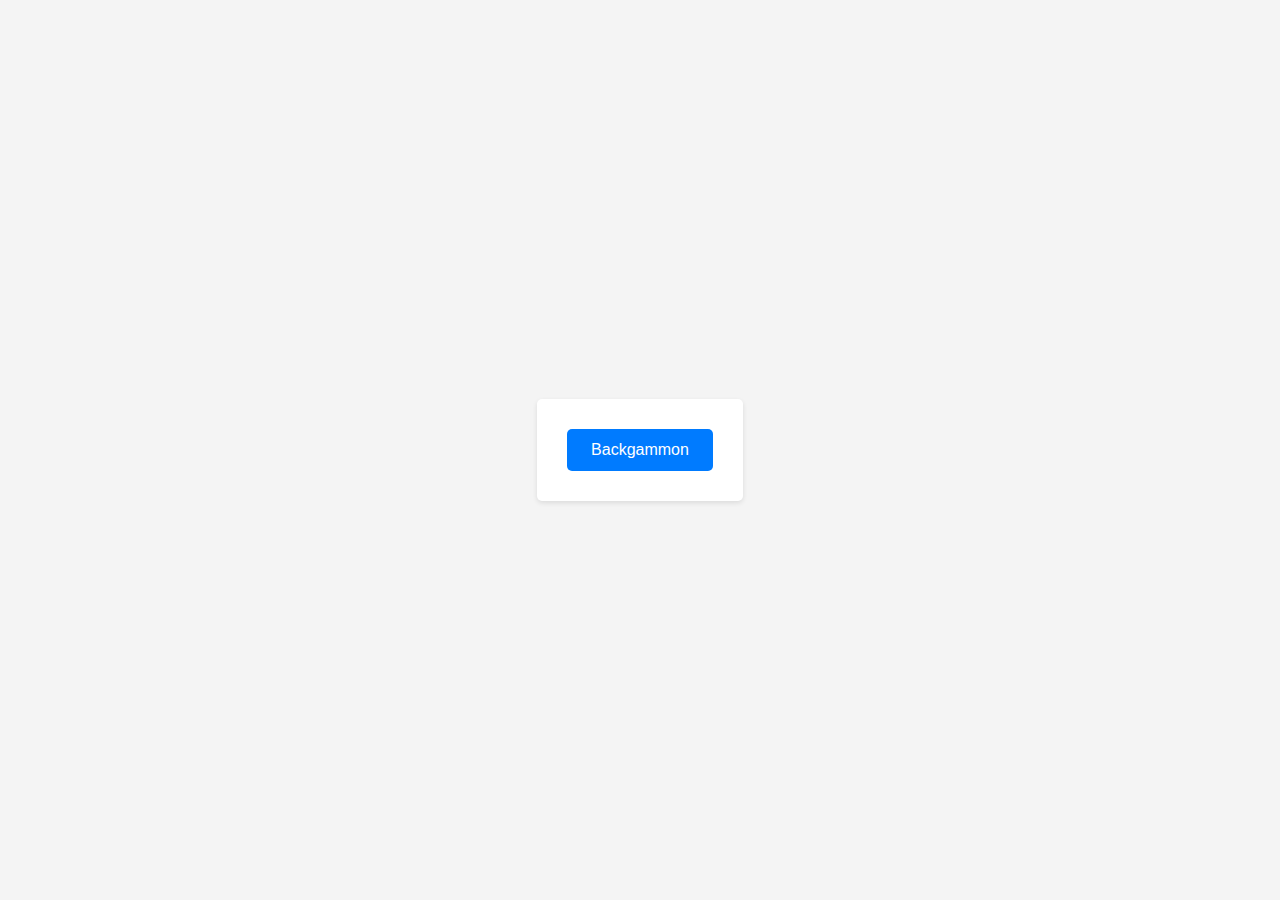
<file: index.html>
<!DOCTYPE html>
<html lang="en">
<head>
    <meta charset="UTF-8">
    <meta name="viewport" content="width=device-width, initial-scale=1.0">
    <title>Backgammon</title>
    <link rel="stylesheet" href="style.css"> 
</head>

<body>
    <div class="container">
        <div class="button-container">
            <button id="backgammonButton">Backgammon</button>
        </div>
    </div>

    <script>
        // Get references to the buttons using their IDs
        const backgammonButton = document.getElementById('backgammonButton');
        backgammonButton.addEventListener('click', () => {
            window.location.href = 'backgammon.html';
        });
    </script>
</body>
</html>
</file>
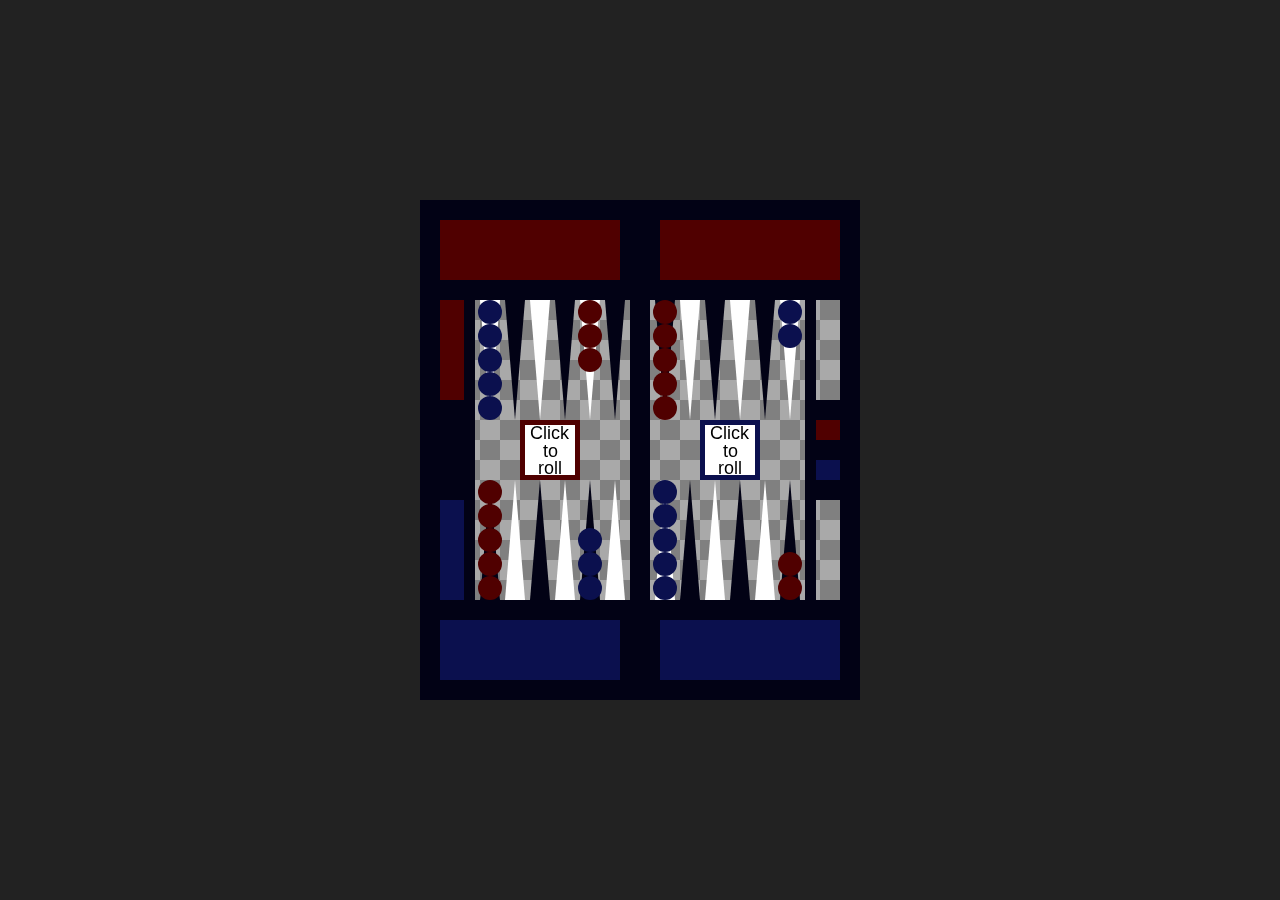
<file: backgammon.html>
<!DOCTYPE html>
<html lang="en">
<head>
    <meta charset="UTF-8">
    <meta name="viewport" content="width=device-width, initial-scale=1.0">
    <title>Backgammon</title>
    <link rel="stylesheet" href="backgammon.css"> 
</head>
<body>
    <canvas id="backgammonCanvas" width="400" height="460"></canvas>
    <script src="backgammon.js"></script> 
</body>
</html>
</file>
<file: style.css>
body {
    font-family: sans-serif; /* A common and readable sans-serif font */
    display: flex; /* Use flexbox for easy centering */
    justify-content: center; /* Center content horizontally */
    align-items: center; /* Center content vertically */
    min-height: 100vh; /* Ensure the body takes up at least the full viewport height */
    margin: 0; /* Remove default body margins */
    background-color: #f4f4f4; /* A light gray background */
}

.container {
    background-color: #fff; /* White background for the container */
    padding: 30px; /* Add some padding around the content */
    border-radius: 5px; /* Slightly rounded corners */
    box-shadow: 0 2px 5px rgba(1, 0, 0, 0.1); /* A subtle shadow for depth */
    text-align: center; /* Center the text within the container */
}

h1 {
    color: #333; /* Dark gray heading text */
    margin-bottom: 20px; /* Add space below the heading */
}

p {
    color: #666; /* Gray paragraph text */
    margin-bottom: 30px; /* Add space below the paragraph */
}

.button-container {
    display: flex; /* Use flexbox to arrange buttons horizontally */
    gap: 20px; /* Add some space between the buttons */
    justify-content: center; /* Center the buttons horizontally */
}

button {
    background-color: #007bff; /* Blue background for the buttons */
    color: #fff; /* White text on the buttons */
    border: none; /* Remove default button borders */
    padding: 12px 24px; /* Add padding inside the buttons */
    border-radius: 5px; /* Slightly rounded button corners */
    cursor: pointer; /* Change the cursor to a pointer on hover */
    font-size: 16px; /* Set a readable font size */
    transition: background-color 0.3s ease; /* Smooth transition for hover effect */
}

button:hover {
    background-color: #0056b3; /* Darker blue on hover */
}
</file>
<file: backgammon.css>
body {
    font-family: sans-serif;
    display: flex;
    justify-content: center;
    align-items: center;
    min-height: 100vh;
    margin: 0;
    background-color: #222; /* Dark background for the game */
}

#backgammonCanvas {
    background-color: #041f23; /* Black background for the canvas */
    border: 20px solid #020215; /* White border around the canvas */
}
</file>
